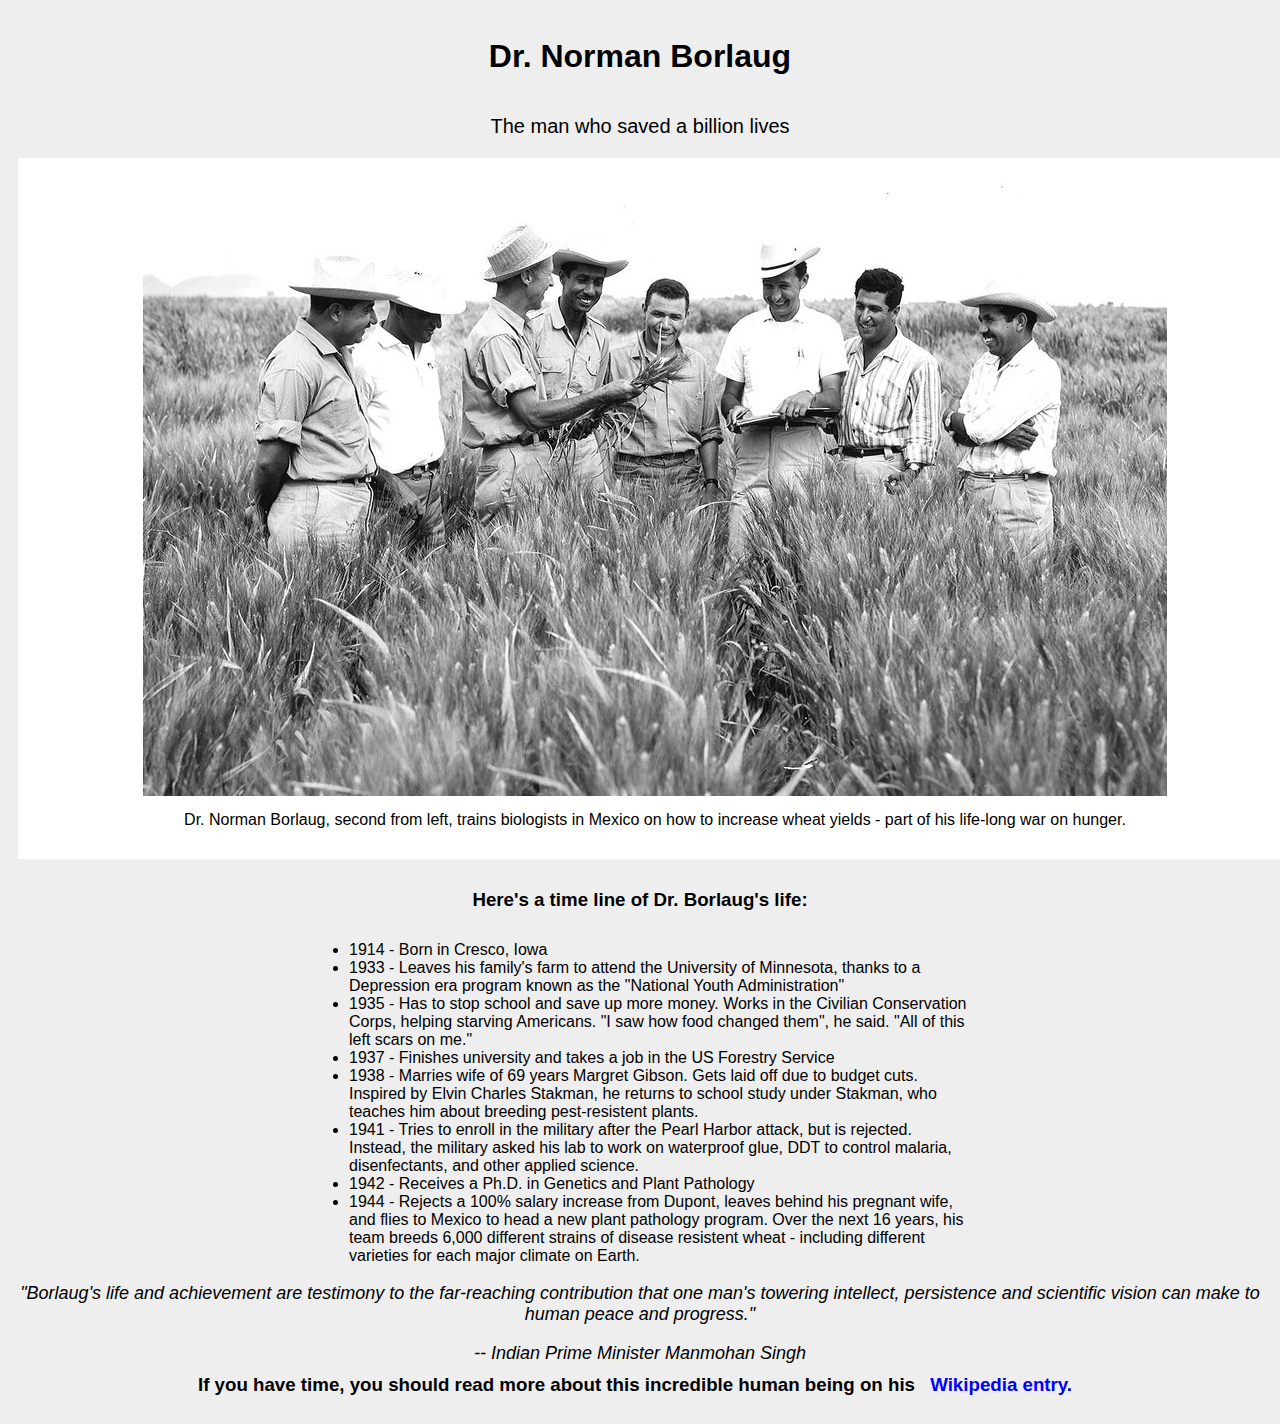
<file: tribute/index.html>
<html>
    <head>
        <link rel="stylesheet" href="tribute.css">
    </head>
    <body>
        <div class="main">
            <div class="title">
              Dr. Norman Borlaug 
            </div>
            <div style=" font-size: 20px;padding:20px;"> The man who saved a billion lives</div>
            <div id="img-div">
                   
                <div id="image">
                   <img src="tribute.jpg">
                </div>
                <div id="img-caption">
                    Dr. Norman Borlaug, second from left, trains biologists in Mexico on how to increase wheat yields - part of his life-long war on hunger.
                </div>
            </div>
            <div id="tribute-info"  >
                   <h3 class="header">Here's a time line of Dr. Borlaug's life:</h3> 
                    <ul>
                        <li>1914 - Born in Cresco, Iowa</li>
                        <li>1933 - Leaves his family's farm to attend the University of Minnesota, thanks to a Depression era program known as the "National Youth Administration"</li>
                        <li>1935 - Has to stop school and save up more money. Works in the Civilian Conservation Corps, helping starving Americans. "I saw how food changed them", he said. "All of this left scars on me."</li>
                        <li>1937 - Finishes university and takes a job in the US Forestry Service</li>
                        <li>1938 - Marries wife of 69 years Margret Gibson. Gets laid off due to budget cuts. Inspired by Elvin Charles Stakman, he returns to school study under Stakman, who teaches him about breeding pest-resistent plants.
                            </li>
                        <li>1941 - Tries to enroll in the military after the Pearl Harbor attack, but is rejected. Instead, the military asked his lab to work on waterproof glue, DDT to control malaria, disenfectants, and other applied science.</li>
                        <li>1942 - Receives a Ph.D. in Genetics and Plant Pathology</li>
                        <li>1944 - Rejects a 100% salary increase from Dupont, leaves behind his pregnant wife, and flies to Mexico to head a new plant pathology program. Over the next 16 years, his team breeds 6,000 different strains of disease resistent wheat - including different varieties for each major climate on Earth.</li>
                    </ul>
            </div>
            <p style="font-size:18px;"><i>
                    "Borlaug's life and achievement are testimony to the far-reaching contribution that one man's towering intellect, persistence and scientific vision can make to human peace and progress."

            </i>
                </p>
                 
          <div style="font-size:18px;">   <i>-- Indian Prime Minister Manmohan Singh</i></div>
          <h3 style="margin:10px;">
            If you have time, you should read more about this incredible human being on his
            <a target="_blank"  id="tribute-link" style="margin:10px;color: blue"> Wikipedia entry.</a>
          </h3>
        </div>

    </body>
</html>
</file>
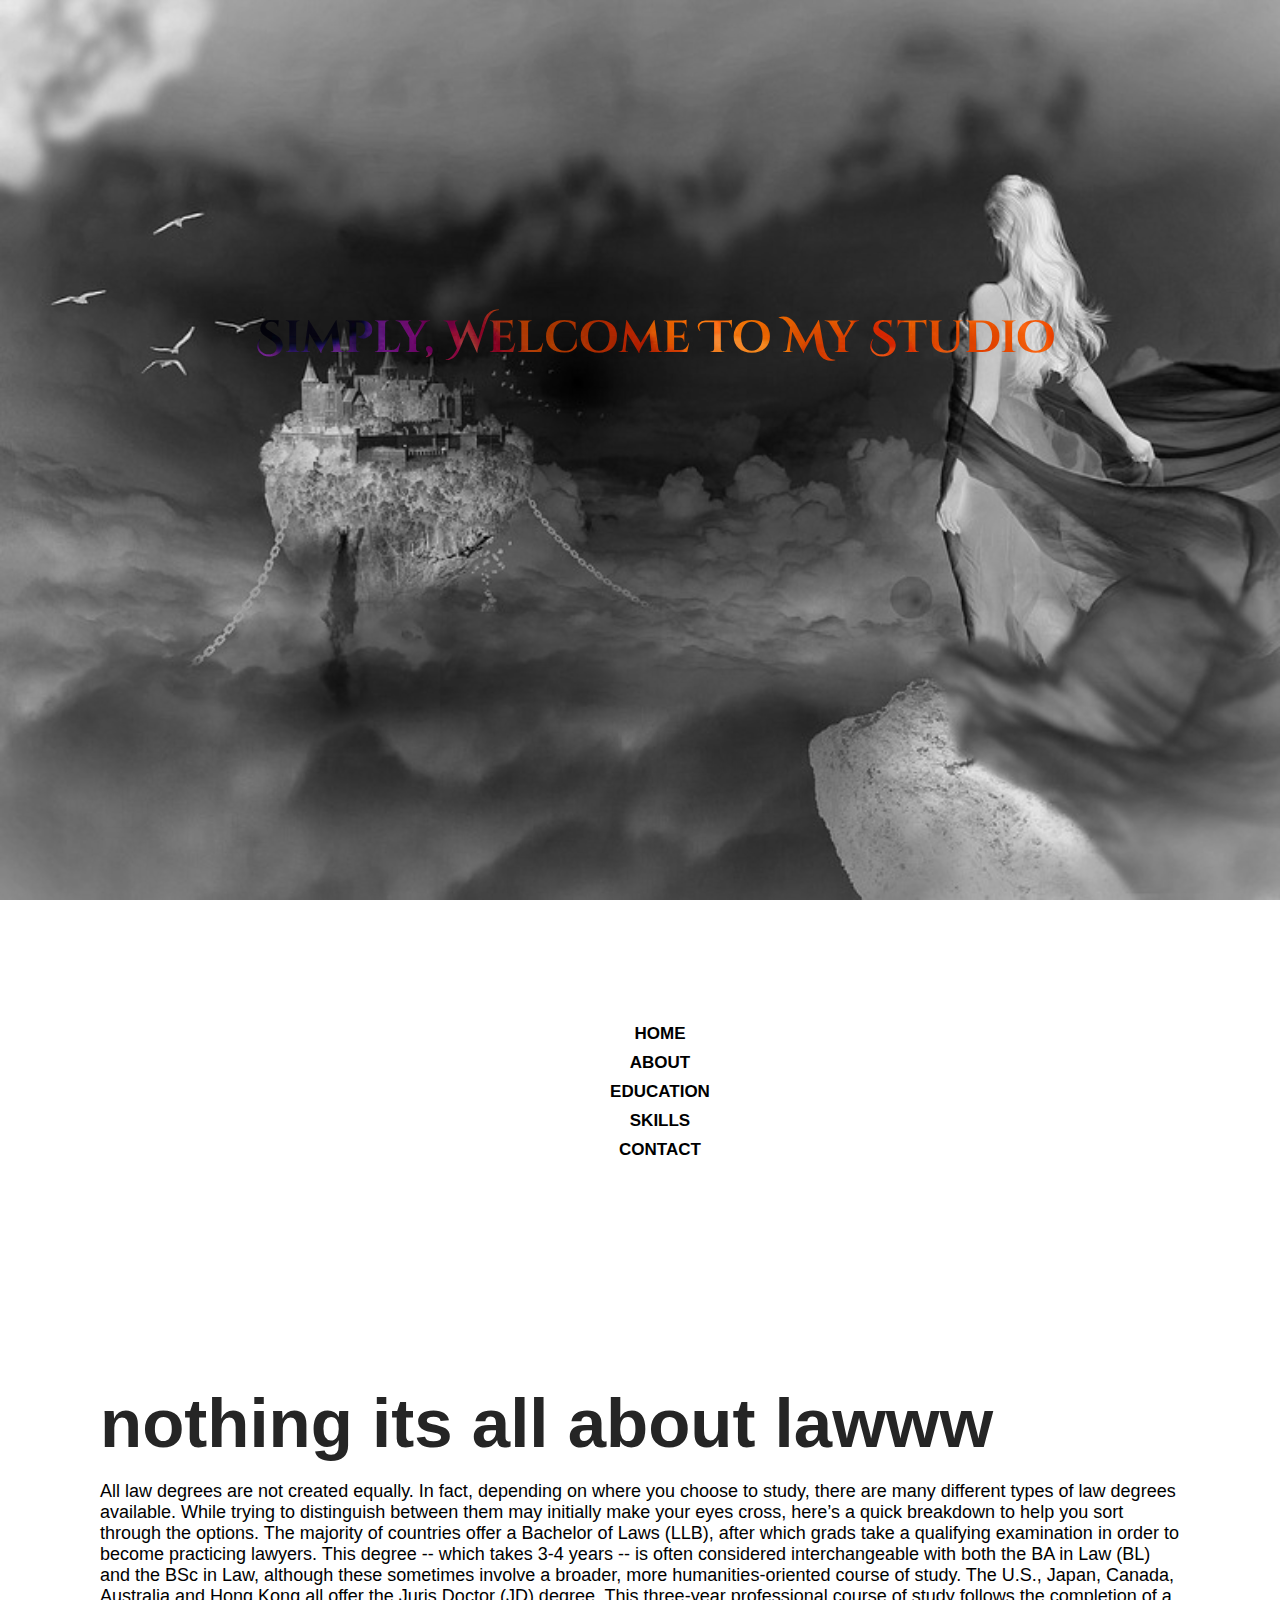
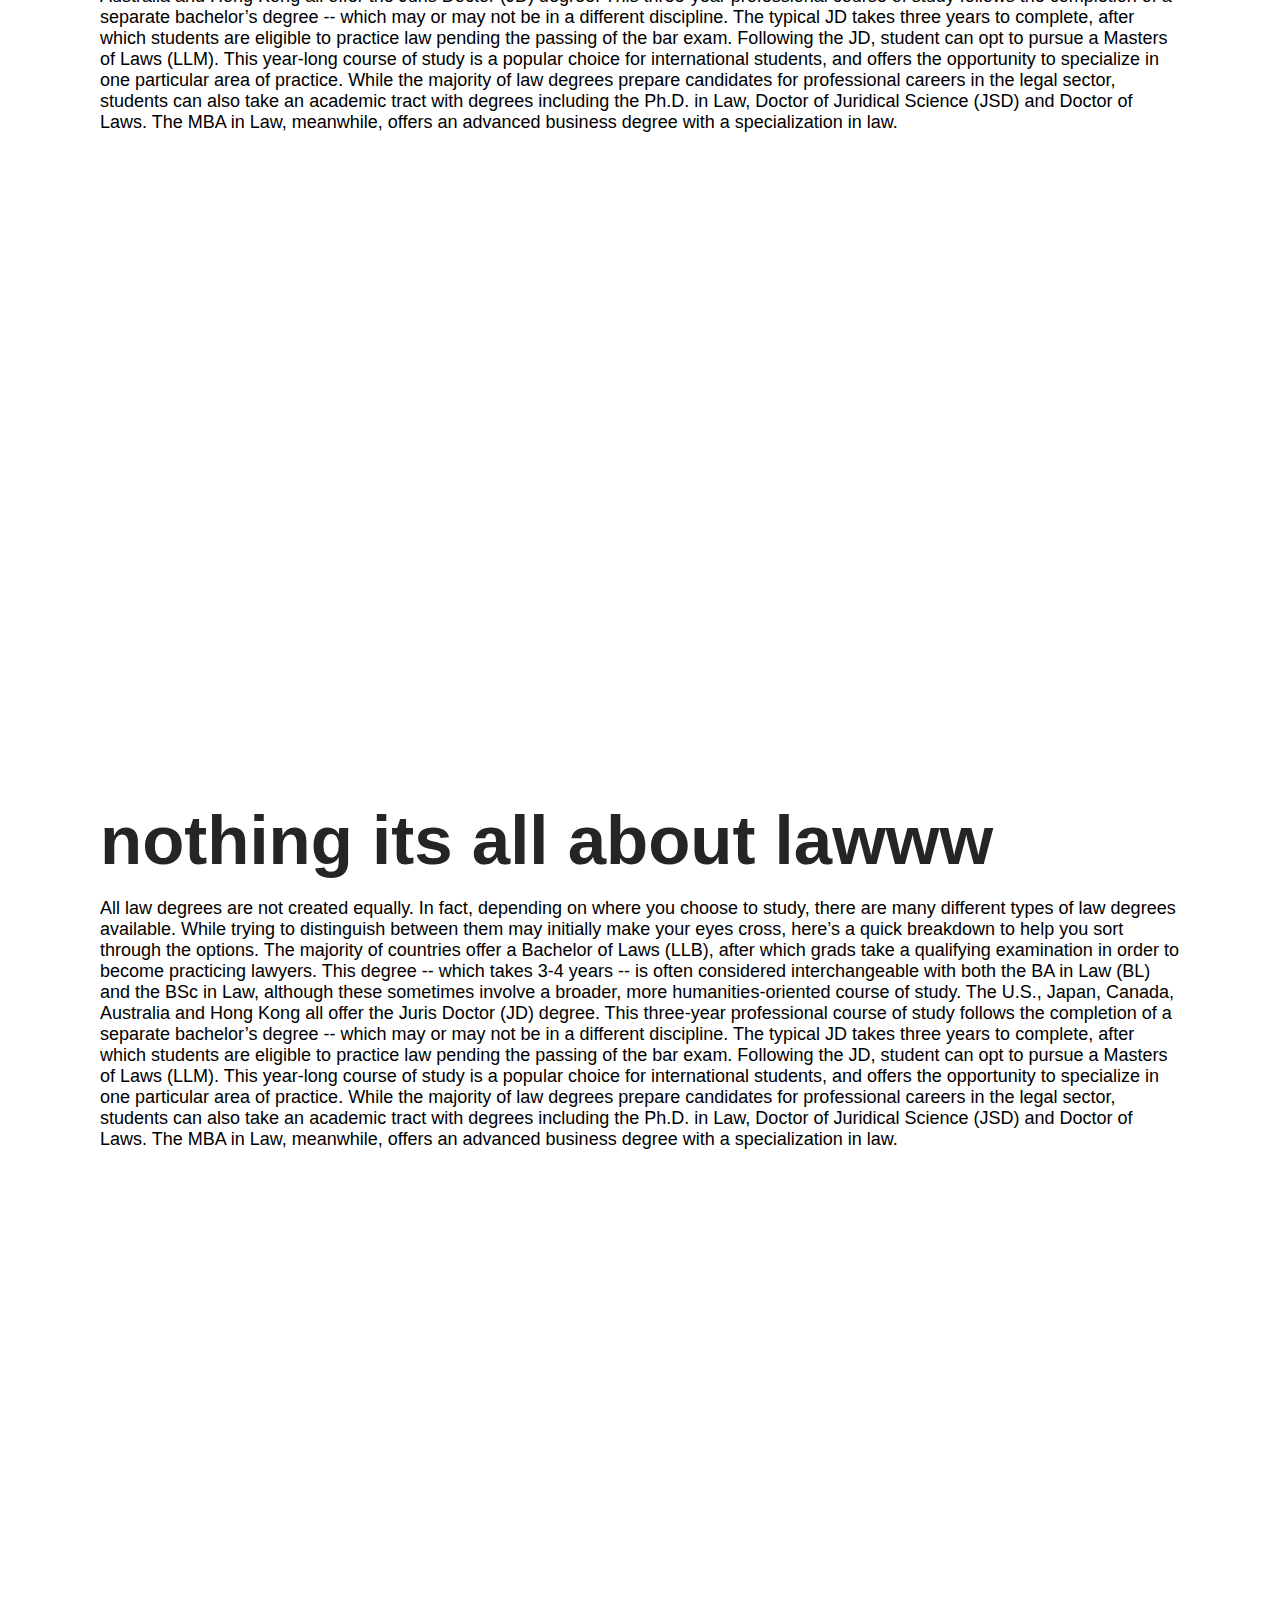
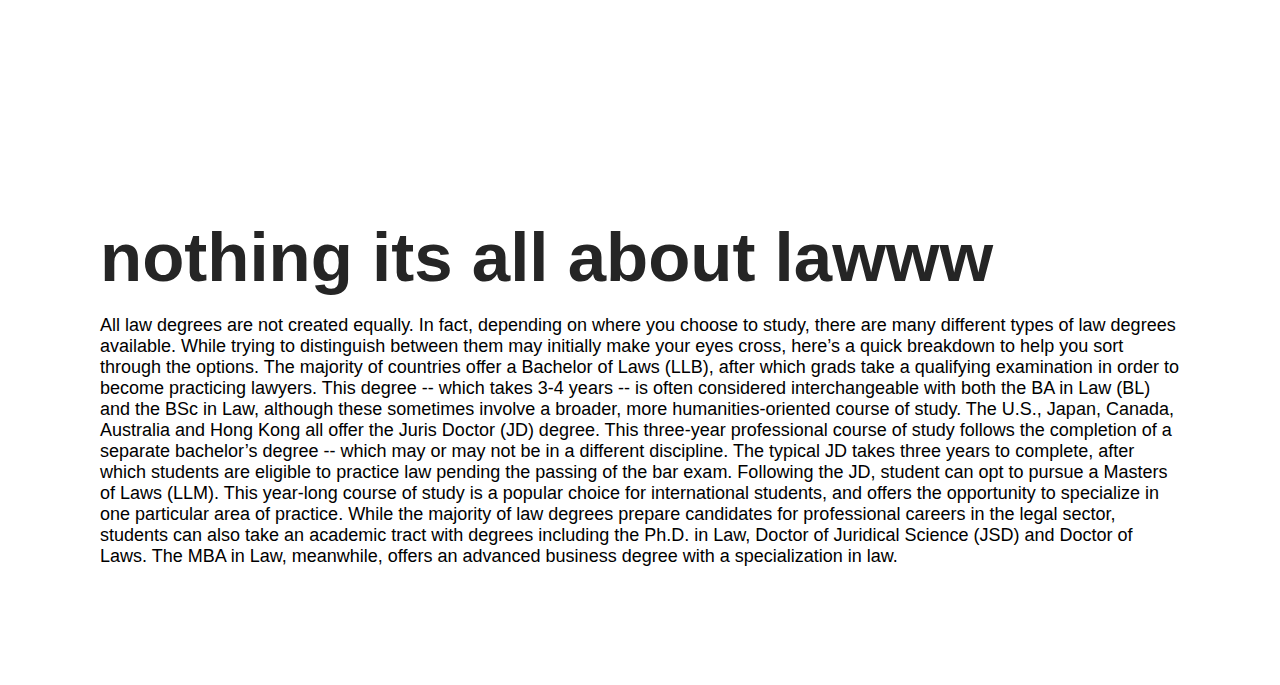
<file: css/protifolio/index.html>
<html>
    <head>
            <meta name="viewport" content="width=device-width" />

        <link rel="stylesheet" href="https://use.fontawesome.com/releases/v5.5.0/css/all.css" >
        <link href="https://fonts.googleapis.com/css?family=Cinzel+Decorative|Berkshire+Swash|Great+Vibes" rel="stylesheet"> 
                   <link rel="stylesheet" href="cloud.css">
                   <link rel="stylesheet" href="style.css">

        <script src="https://code.jquery.com/jquery-3.3.1.js"></script>
        <script type="text/javascript">
        var zero=0;
           
            $(window).scroll(function(){
                var scrol = $(window).scrollTop();
                if(scrol>0)
                {
                     $("header").addClass('scrolled');
                }
                else
                {
                    $("header").removeClass('scrolled');
                }
            })

        $(window).scroll(function(){
         if ($(this).scrollTop() > 100 && $(this).scrollTop() <600) {
           $('#id1').removeClass('newClass');

            } else {
               $('#id1').addClass('newClass');
         }
            });
        </script>
        <script type="text/javascript">
            $(document).ready(function(){
                $('.menu').click(function(){
                    $('ul').toggleClass('active')
                   
                })
            })
            $(document).ready(function(){
                $('a').click(function(){
                    $('ul').toggleClass('active')
                   
                })
            })
           
       
        </script>
    </head>
    <body>
         <header>
             <div class="container">
                  <div>
                    <img src="cloud.jpg" class="banner">
                  </div>
                    <div class="info">
                        <div class="col left">
                                <h1 class="happ">
                                    
                                </h1>
                        </div>
                        <div class="col right">
                               <!-- <h1 class="just"></h1> -->
                              
                         </div>
                        <br> 
                    </div>
                  
             </div>
             <div class="container1">
                    
                    <div class="togg">
                            <div class = "heart"></div>
                         <h1 class="name">Hello.... I'm dharani</h1>
                     
                     </div>
                   
                    
             </div>
             <!-- <a href="#" class="logo"><img class="limg" src="ok.jpeg"></a> -->
             
             <div class="navbar">
                    <div class="toggle">
                            <i class="fas fa-bars menu"></i>
                     </div>
           
                <a href="#" class="channel"></a>
                <ul class="ul">
                        <li ><a href="#home">Home</a></li>
                        <li ><a href="#about">About</a></li>
                        <li><a href="#education">Education</a></li>
                        <li><a href="#skill">skills</a></li>
                        <li><a href="#contact">contact</a></li>
                 </ul>
            </div>

         </header> 
        
        <section id="home" class="sec1">
            <br>
            <br>
            <br>
            <br>
            <br>
            <br>
            <br>
            <br>
            <center >
                    <div id="id1" class="wel">
                            <h1 class="Welcome">
                                   Simply, Welcome to my studio
                                </h1>
                               
                        </div>
            </center>
          
           
        </section>
        <section id="about" class="sec2">
                <ol>
                        <li ><a href="#">Home</a></li>
                        <li ><a href="#">About</a></li>
                        <li><a href="#">Education</a></li>
                        <li><a href="#">skills</a></li>
                        <li><a href="#">contact</a></li>
                </ol>
        </section>
      
        <section id="education" class="sec4">
                <h1>nothing its all about lawww</h1>
                <p>
                        All law degrees are not created equally. In fact, depending on where you choose to study, there are many different types of law degrees available. While trying to distinguish between them may initially make your eyes cross, here’s a quick breakdown to help you sort through the options.
    
                        The majority of countries offer a Bachelor of Laws (LLB), after which grads take a qualifying examination in order to become practicing lawyers. This degree -- which takes 3-4 years -- is often considered interchangeable with both the BA in Law (BL) and the BSc in Law, although these sometimes involve a broader, more humanities-oriented course of study.
                        
                        The U.S., Japan, Canada, Australia and Hong Kong all offer the Juris Doctor (JD) degree. This three-year professional course of study follows the completion of a separate bachelor’s degree -- which may or may not be in a different discipline. The typical JD takes three years to complete, after which students are eligible to practice law pending the passing of the bar exam.
                        
                        Following the JD, student can opt to pursue a Masters of Laws (LLM). This year-long course of study is a popular choice for international students, and offers the opportunity to specialize in one particular area of practice.
                        
                        While the majority of law degrees prepare candidates for professional careers in the legal sector, students can also take an academic tract with degrees including the Ph.D. in Law, Doctor of Juridical Science (JSD) and Doctor of Laws. The MBA in Law, meanwhile, offers an advanced business degree with a specialization in law.
                </p>
            </section>
            <section  class="sec3"></section>
            <section id="skill" class="sec6">
                <h1>nothing its all about lawww</h1>
                <p>
                        All law degrees are not created equally. In fact, depending on where you choose to study, there are many different types of law degrees available. While trying to distinguish between them may initially make your eyes cross, here’s a quick breakdown to help you sort through the options.
    
                        The majority of countries offer a Bachelor of Laws (LLB), after which grads take a qualifying examination in order to become practicing lawyers. This degree -- which takes 3-4 years -- is often considered interchangeable with both the BA in Law (BL) and the BSc in Law, although these sometimes involve a broader, more humanities-oriented course of study.
                        
                        The U.S., Japan, Canada, Australia and Hong Kong all offer the Juris Doctor (JD) degree. This three-year professional course of study follows the completion of a separate bachelor’s degree -- which may or may not be in a different discipline. The typical JD takes three years to complete, after which students are eligible to practice law pending the passing of the bar exam.
                        
                        Following the JD, student can opt to pursue a Masters of Laws (LLM). This year-long course of study is a popular choice for international students, and offers the opportunity to specialize in one particular area of practice.
                        
                        While the majority of law degrees prepare candidates for professional careers in the legal sector, students can also take an academic tract with degrees including the Ph.D. in Law, Doctor of Juridical Science (JSD) and Doctor of Laws. The MBA in Law, meanwhile, offers an advanced business degree with a specialization in law.
                </p>
            </section>
            <section class="sec7"></section>

            <section id="contact" class="sec8">
                <h1>nothing its all about lawww</h1>
                <p>
                        All law degrees are not created equally. In fact, depending on where you choose to study, there are many different types of law degrees available. While trying to distinguish between them may initially make your eyes cross, here’s a quick breakdown to help you sort through the options.
    
                        The majority of countries offer a Bachelor of Laws (LLB), after which grads take a qualifying examination in order to become practicing lawyers. This degree -- which takes 3-4 years -- is often considered interchangeable with both the BA in Law (BL) and the BSc in Law, although these sometimes involve a broader, more humanities-oriented course of study.
                        
                        The U.S., Japan, Canada, Australia and Hong Kong all offer the Juris Doctor (JD) degree. This three-year professional course of study follows the completion of a separate bachelor’s degree -- which may or may not be in a different discipline. The typical JD takes three years to complete, after which students are eligible to practice law pending the passing of the bar exam.
                        
                        Following the JD, student can opt to pursue a Masters of Laws (LLM). This year-long course of study is a popular choice for international students, and offers the opportunity to specialize in one particular area of practice.
                        
                        While the majority of law degrees prepare candidates for professional careers in the legal sector, students can also take an academic tract with degrees including the Ph.D. in Law, Doctor of Juridical Science (JSD) and Doctor of Laws. The MBA in Law, meanwhile, offers an advanced business degree with a specialization in law.
                </p>
            </section>
    </body> 
</html>
</file>
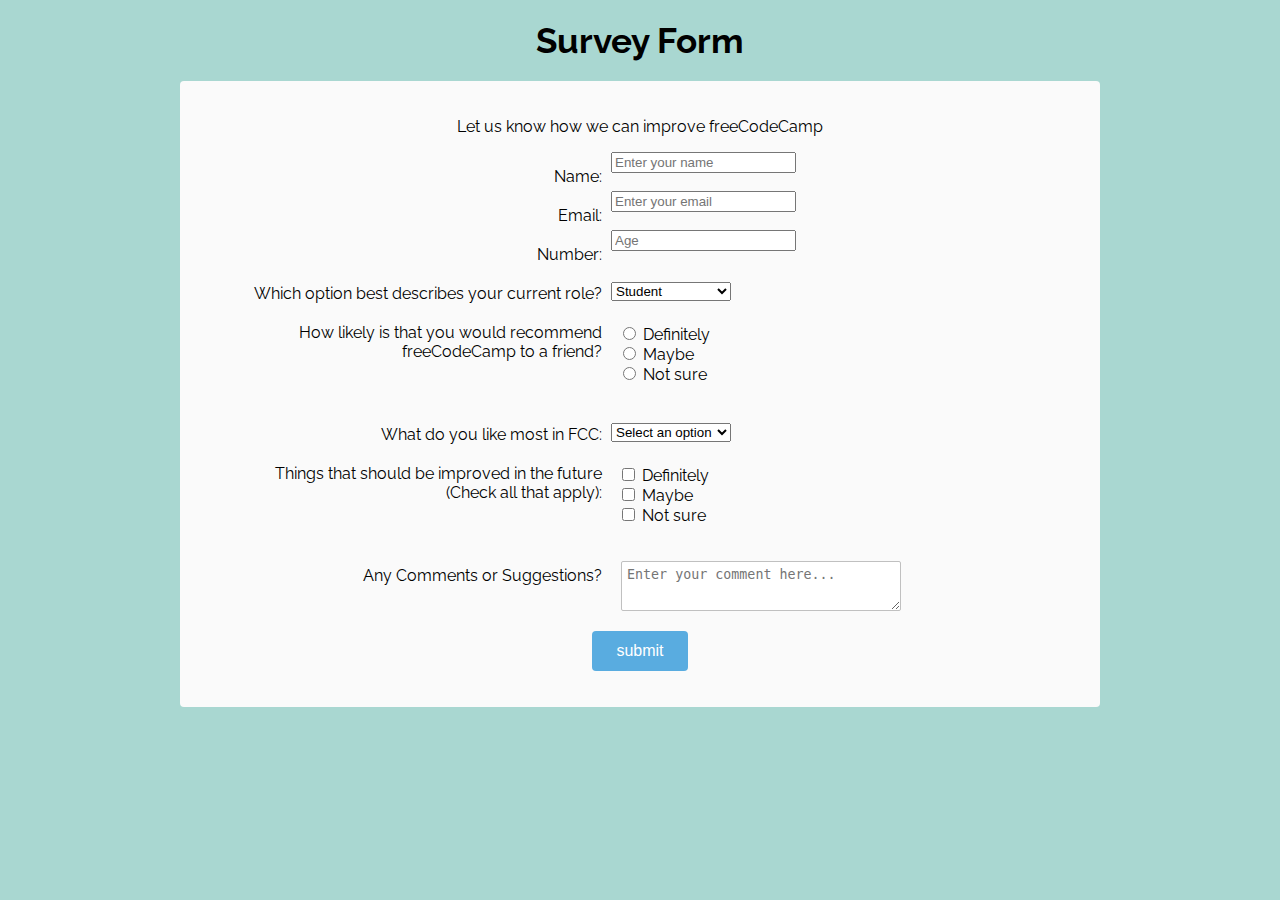
<file: form/form.html>
<html>
    <head>
        <link rel="stylesheet" href="form.css">
    </head>
    <body>
        <div  id="title">
                Survey Form
        </div>
        <div id="description">
               <p>Let us know how we can improve freeCodeCamp</p> 
                <form id="survey-form">
                    <div class="rowTab"> 
                    <label>Name:</label>
                    <div class="rightTab">
                            <input id="input-field" type="text" required placeholder="Enter your name" >
                    </div>
                   
                    </div>
                    <div class="rowTab"> 
                    <label>Email:</label>
                    <div class="rightTab">
                    <input id="input-field" type="email" required placeholder="Enter your email" >
                    </div>
                    </div>
                    <div class="rowTab"> 
                    <label>Number:</label>
                    <div class="rightTab">
                    <input id="input-field" type="number"  required placeholder="Age" ></div>
                    </div>
                     <div>
                    <label>Which option best describes your current role?</label>
                    <div class="rightTab">
                    <select>
                         <option disabled value>Select an option</option>
                        <option>Student</option>
                        <option>Full time job</option>
                        <option>Full time leaner</option>
                        <option>Prefer not to say</option>
                        <option>Other</option>
                    </select>
                    </div>
                    </div>
                    <div>
                            <label>How likely is that you would recommend freeCodeCamp to a friend?</label>
                            <div class="rightTab">
                            <ul class="radio1" style="list-style: none;" >
                                <li><input id="radio" type="radio"  required> Definitely</li>
                                <li><input id="radio" type="radio"  required> Maybe</li>
                                <li><input id="radio" type="radio"  required> Not sure</li>
                            </ul>
                            </div>
                    </div>
                    <div>
                            <label>What do you like most in FCC:</label>
                            <div class="rightTab">
                            <select> 
                                 <option disabled selected value>Select an option</option>
                                <option>Student</option>
                                <option>Full time job</option>
                                <option>Full time leaner</option>
                                <option>Prefer not to say</option>
                                <option>Other</option>
                            </select>
                            </div>
                     </div>
                     <div >
                            <label>Things that should be improved in the future
                                <br>     (Check all that apply):
                            </label>
                              
                                   <div class="rightTab">
                            <ul class="check1" style="list-style: none;">
                                <li><input id="radio" type="checkbox"  required> Definitely</li>
                                <li><input id="radio" type="checkbox"  required> Maybe</li>
                                <li><input id="radio" type="checkbox"  required> Not sure</li>
                            </ul>
                            </div>
                    </div>
                    <div>
                        <label>Any Comments or Suggestions?</label>
                        <div class="rightTab">
                                <textarea id="comments" class="input-field" style="height:50px;resize:vertical;" name="comment" placeholder="Enter your comment here..."></textarea>
                        </div>
                       
                    </div>
                  
                        <input type="submit" value="submit">
                    
                </form>
        </div>
    </body>
</html>
</file>
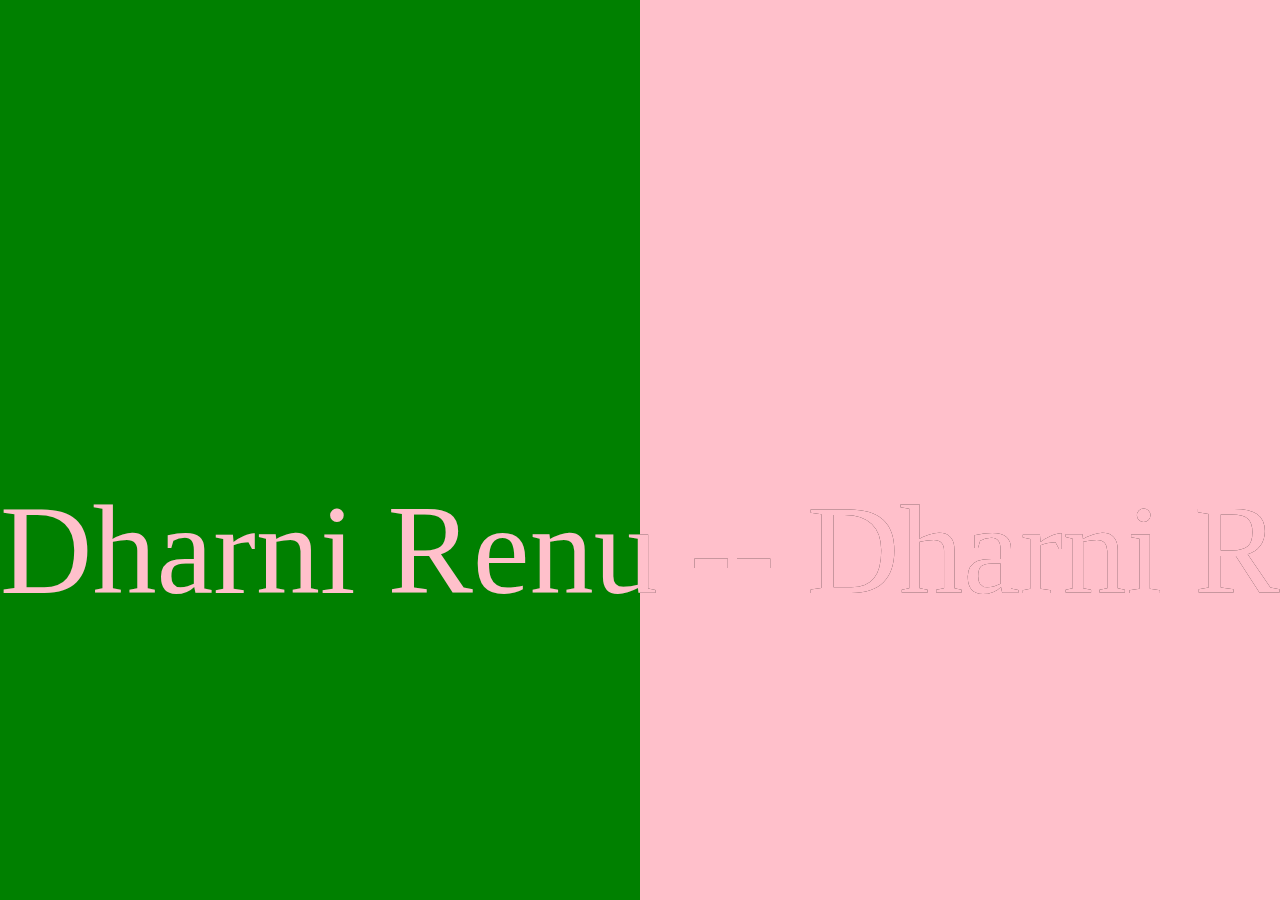
<file: css/animated/animate.html>
<html>
    <head>
        <link rel="stylesheet" href="animate.css">
    </head>
    <body>
        <section>
            <span class="slidding">
                <span>Dharni</span>
                <span>Renu</span>
                <span>--</span>
                <span>Dharni</span>
                <span>Renu</span>
            </span>
        </section>
        <div class="wrapper">
                <span class="slidding">
                        <span>Dharni</span>
                        <span>Renu</span>
                        <span>--</span>
                        <span>Dharni</span>
                        <span>Renu</span>
                    </span>
        </div>
    </body>
</html>
</file>
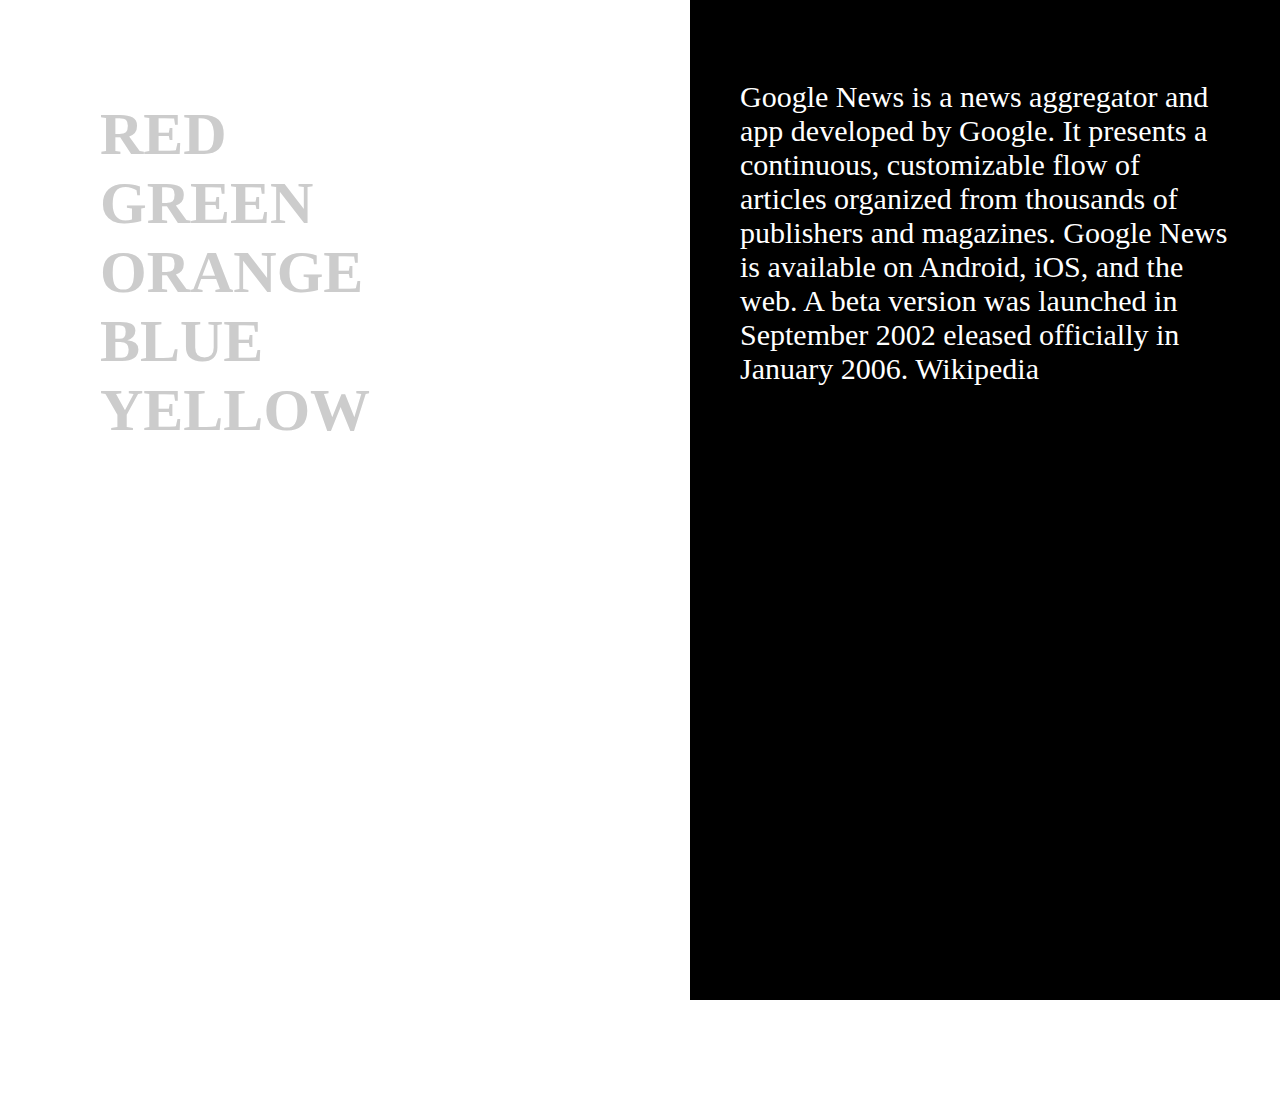
<file: css/change/change.html>
<html>
    <head>
        <link rel="stylesheet" href="chainge.css">
    </head>
    <body>
        <div class="row">  
            <div class="col-2 left" >
                <li><a href="#">Red</a></li>
                <li><a href="#">green</a></li>
                <li><a href="#">orange</a></li>
                <li><a href="#">blue</a></li>
                <li><a href="#">yellow</a></li>
            </div>
            <div class="col-2 right">
                <p>
                    Google News is a news aggregator and app developed by Google. It presents a continuous, customizable flow of articles organized from thousands
                     of publishers and magazines. Google News is
                      available on Android, iOS, and the web. 
                      A beta version was launched in September 2002
                      eleased officially in January 2006. Wikipedia

                </p>
            </div>
        </div>
    </body>
</html>
</file>
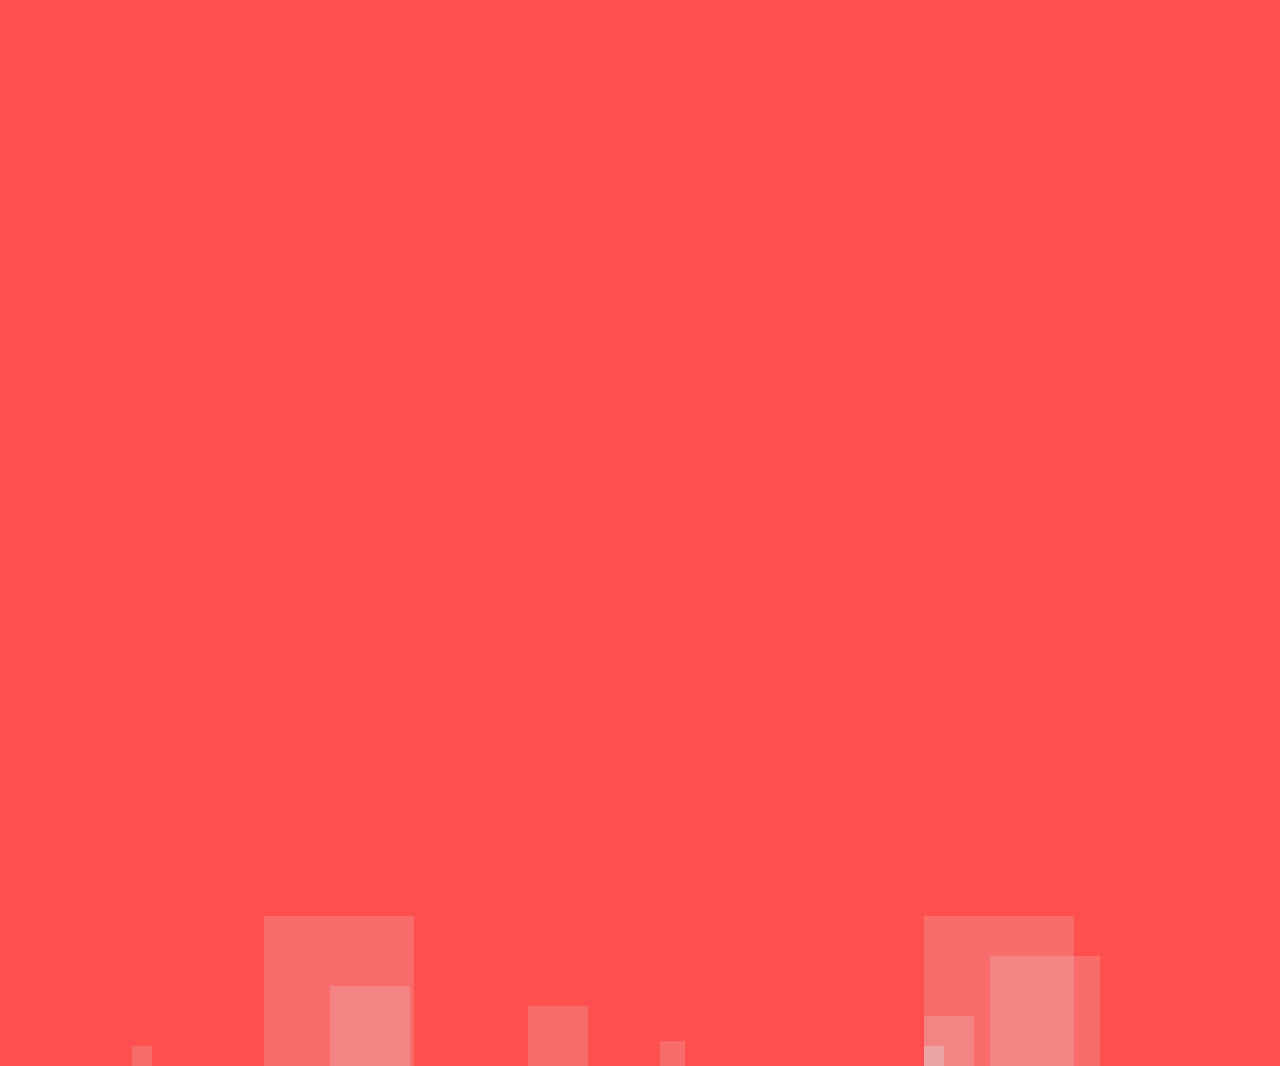
<file: css/pulse/pulse.html>
<html>
    <head>
        <link rel="stylesheet" href="pulse.css">
    </head>
    <body>
        <ul class="bubbles">
            <li></li>
            <li></li>
            <li></li>
            <li></li>
            <li></li>
            <li></li>
            <li></li>
            <li></li>
            <li></li>
            <li></li>

        </ul>
    </body>
</html>
</file>
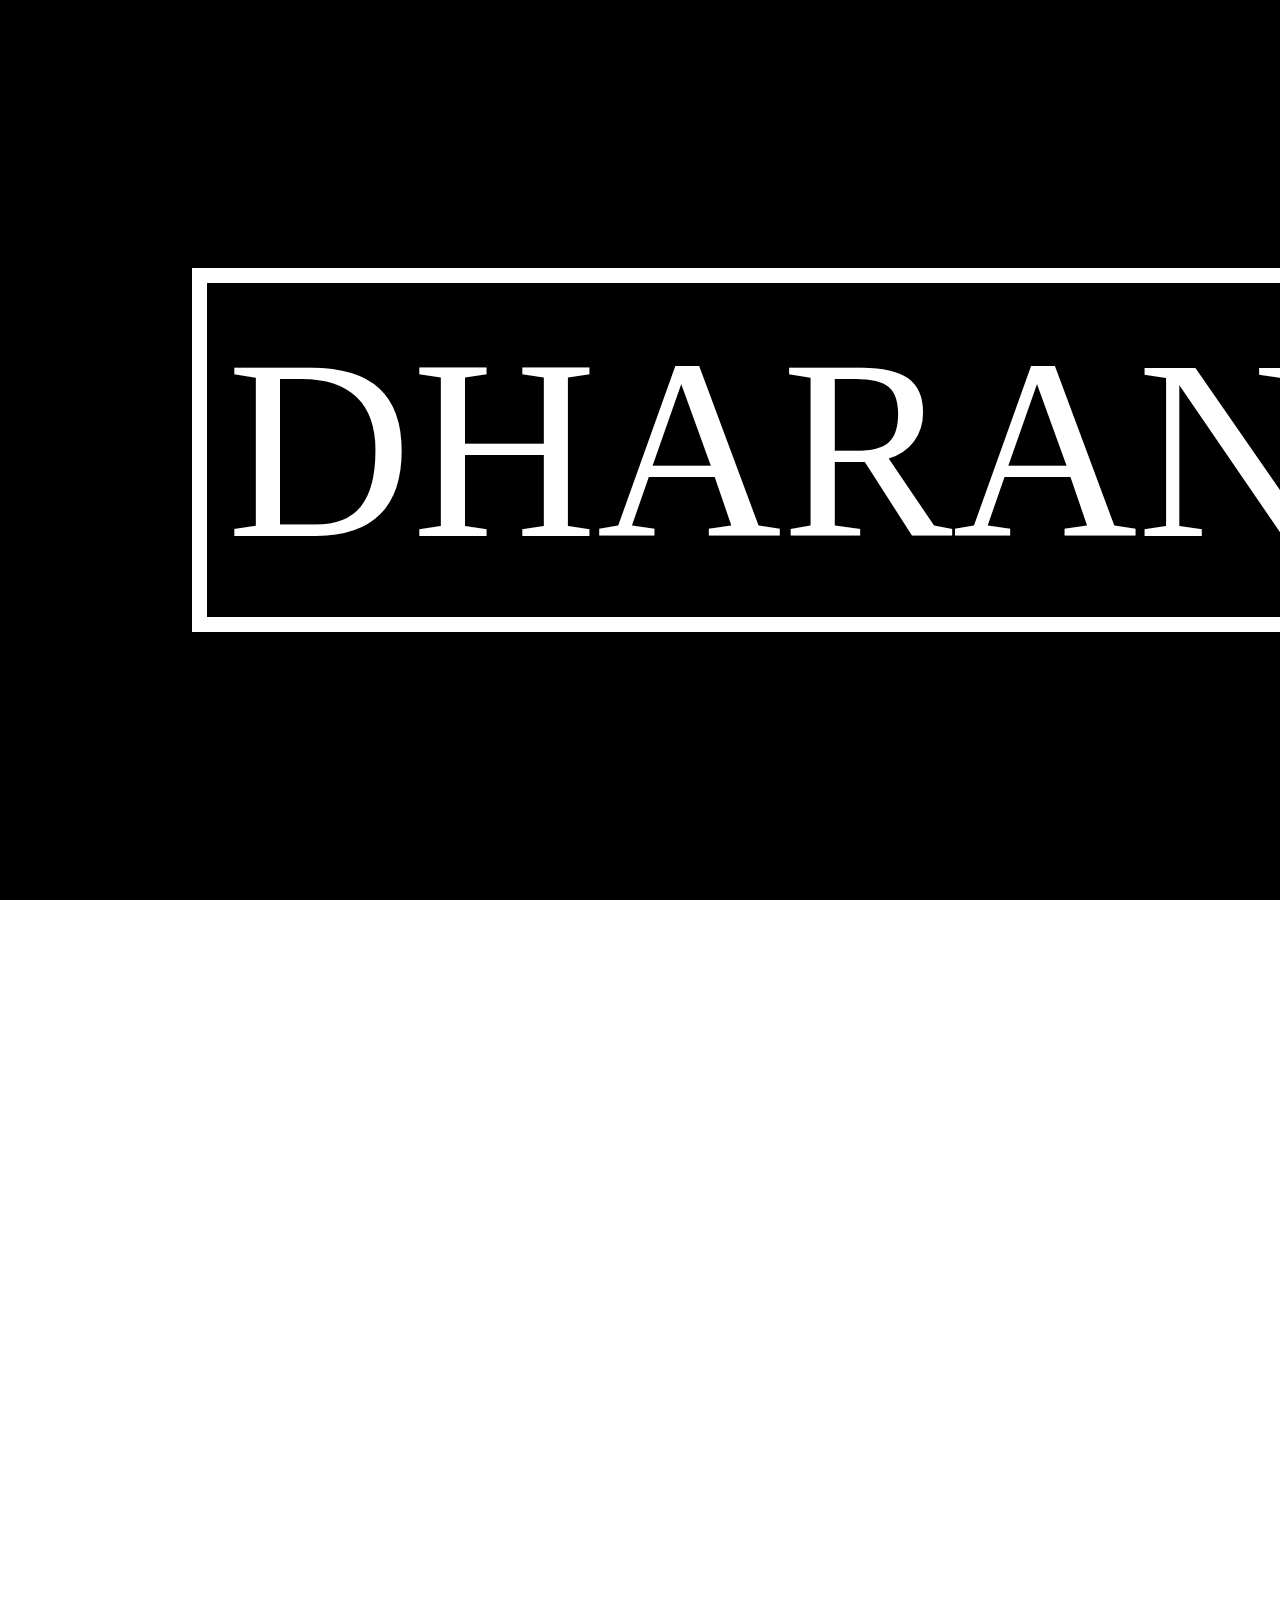
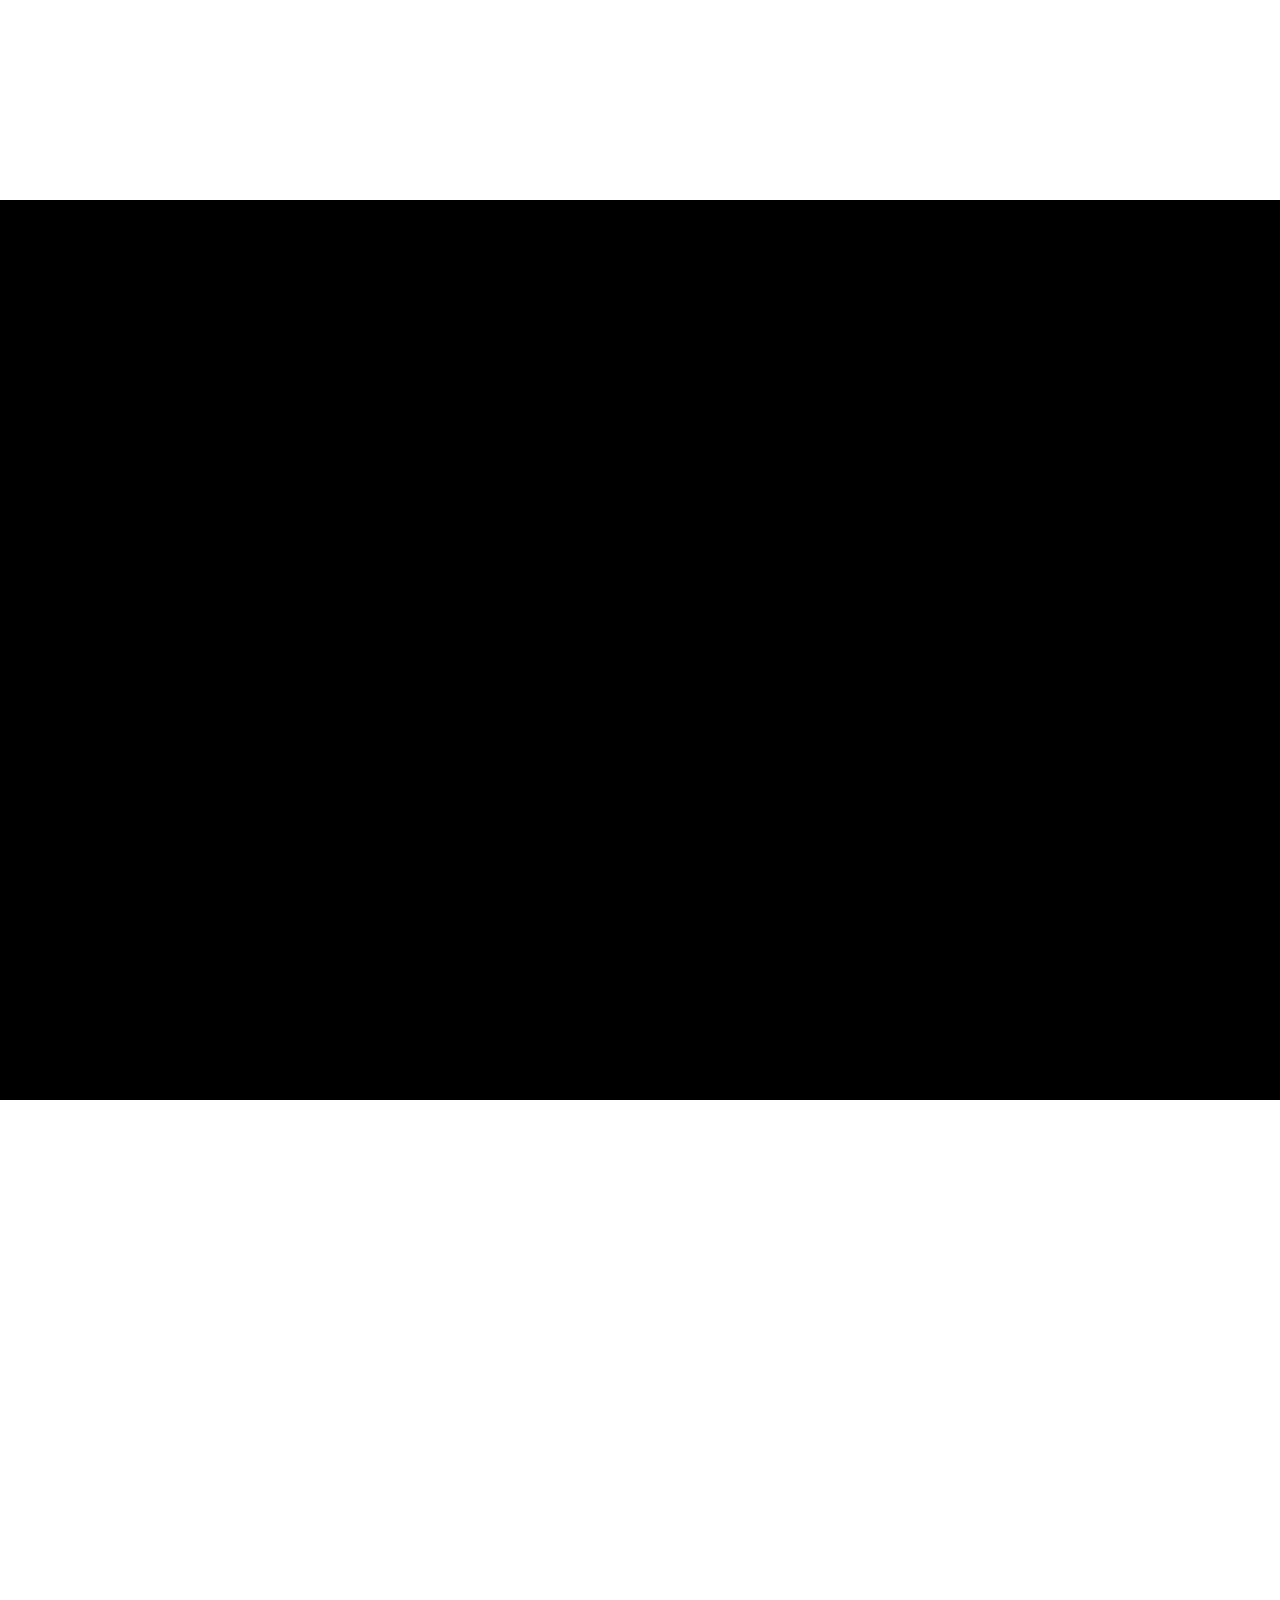
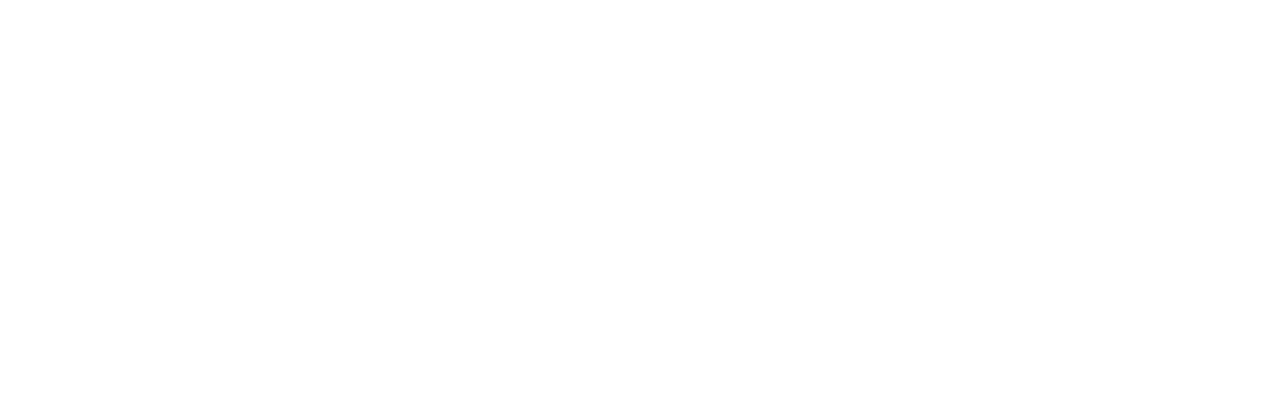
<file: css/text/text.html>
<html>
    <head>
        <link rel="stylesheet" href="text.css">
    </head>
    <body>
      <section></section>
      <section></section>
      <section></section>
      <section></section>
      <div class="text">dharani</div>
     </body>
</html>
</file>
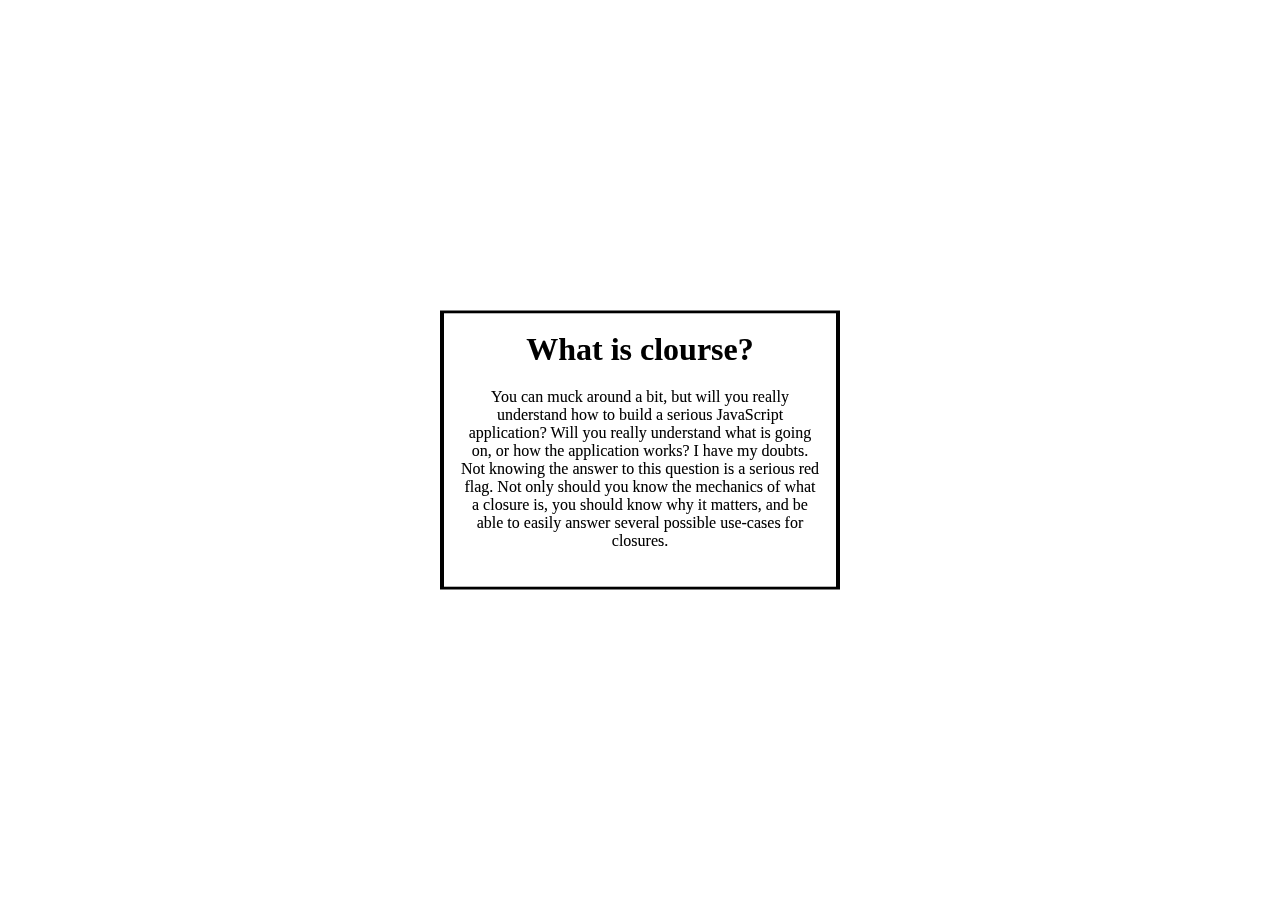
<file: css/transition/transition.html>
<html>
    <head>
        <link rel="stylesheet" href="transition.css">
    </head>
    <body>
        <div>
                <h1>What is clourse?</h1>
                <p>You can muck around a bit, but will you really understand how to build a serious JavaScript application? Will you really understand what is going on, or how the application works? I have my doubts. Not knowing the answer to this question is a serious red flag.
        
                    Not only should you know the mechanics of what a closure is, you should know why it matters, and be able to easily answer several possible use-cases for closures.</p>
          
        </div>
         </body>
</html>
</file>
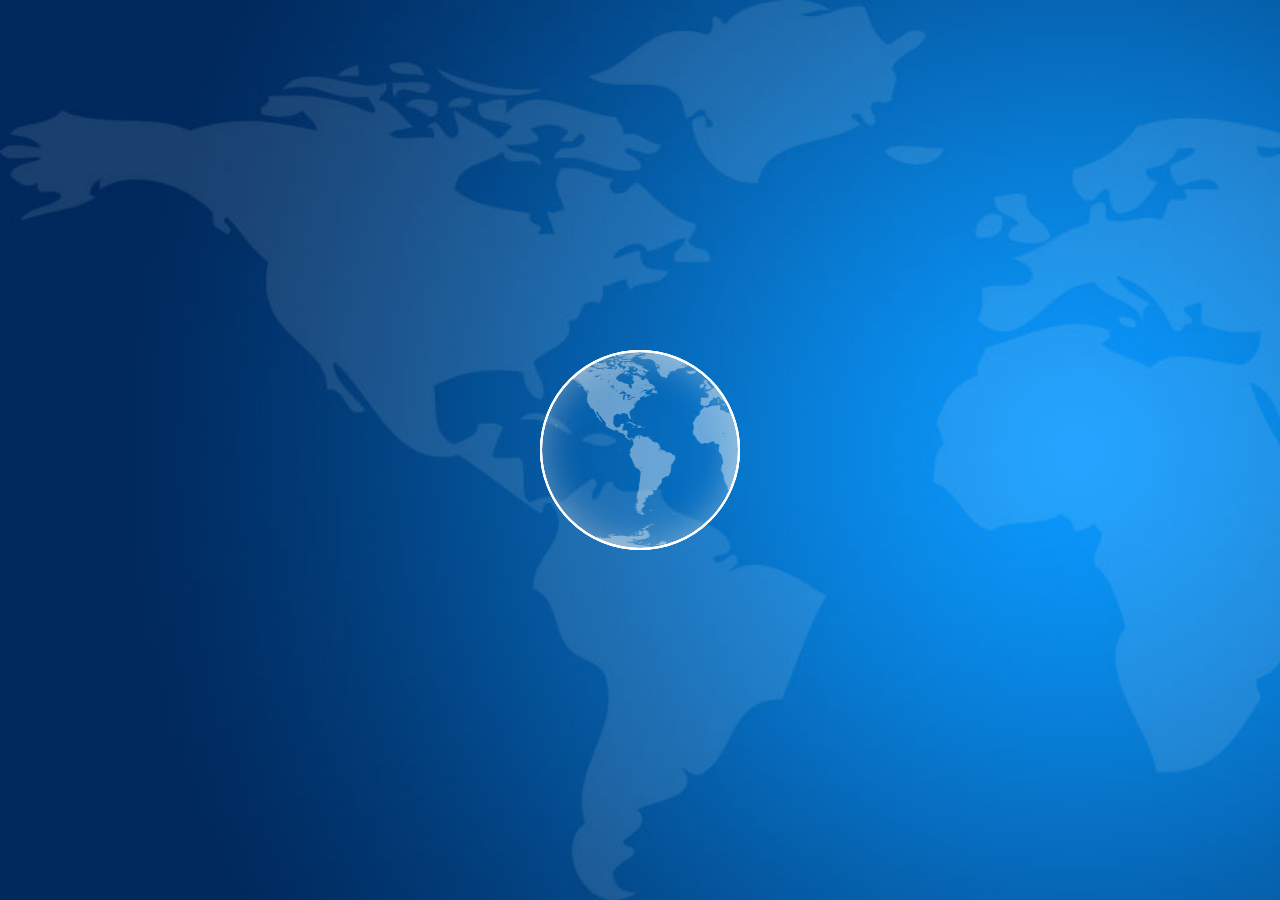
<file: css/world/world.html>
<html>
    <head>
        <link rel="stylesheet" href="world.css">
    </head>
    <body>
        <div class=pulse>
            <span></span>
            <span></span>
            <span></span>
        </div>
    </body>
</html>
</file>
<file: tribute/tribute.css>
html,body{
    text-align: center;
    background:#eee;

    font-family:"Trebuchet MS", Helvetica, sans-serif;
}
.main{
    vertical-align: baseline;
    padding:10px;
  
}
.title
{
    font-size:2.0em;
    align-self: center;
    margin:20px ;
    font-weight: bold;
}
#img-div{
    padding: 10px;
    background:white;
    width: 100%;
    border:5px solid white;

}
img{
    max-width: 100%;
  
  
}

#img-caption{
    margin:15px;
}
.header{
    margin-left: -50px;
    margin:30px;
   color: black;

}
ul {
max-width: 50%;
margin: 0 auto;
text-align: left;
}
</file>
<file: css/protifolio/cloud.css>
body {font-size:100%;
margin:0;
padding: 0;
min-height: 1000px;
}
header{
    position: fixed;
    top:0%;
    left:0%;
    height: 100vh;
    max-width: 100%;
    transition: 1s;
    box-sizing: border-box;
}
.banner 
{
    object-fit: cover;
    position: absolute;
    width:100%;
    height:100%;
    top:0;
    left:0px;
    min-width: 100%;
}

.container{

    position: absolute;
    width:100%;
    height:100%;
    top:0;
    left:0px;
    box-sizing: border-box;
    text-align: center;
    filter:grayscale(100%);
    transition: 0.5s ease-in-out;
}

.container::before{
    content: "";
    position: absolute;
    top:0;
    left:0;
    width:100%;
    height: 100%;
    background: #000;
    mix-blend-mode: difference;
}
.container:hover::after {
    left:-50%;
  
}

.container:hover{
    filter:grayscale(0%)

}
.container::after{
    content: "";
    position: absolute;
    top:0;
    left:0%;
    width:100%;
    height: 100%;
    background: #fff;
    mix-blend-mode: difference;
    transition: 2s;
    filter:grayscale(0);


}
.scrolled
{
    height:100px;
}
.happ{
    font-size: 3.5vw;
    position: relative;
    top:calc(40%-0px);
    text-transform: capitalize;
    color: black;
    padding: 50px;
    margin:50px;
    left: 50px;
    background: url(oh.jpeg);
    background-attachment: fixed;
    background-size:100;
    -webkit-background-clip: text;
    -webkit-text-fill-color: transparent;
    animation: animateh 3s linear ;
    font-family: 'Cinzel Decorative', cursive;
  
}
.wel{
    grid-template-columns: repeat(auto-fill, minmax(500px, 1fr));
    display: grid;
    position: relative;
    top:calc(100%-0px);
    text-transform: capitalize;
    height: 100px;
    width: 100%;
    z-index:4;
    text-align: center;
}
.Welcome
{
    font-size: 3.5vw;
    position: fixed;
    left:20%;
    text-transform: capitalize;
    color: black;

 
    background: url(oh.jpeg);
    background-attachment: fixed;
    background-size:100;
    -webkit-background-clip: text;
    -webkit-text-fill-color: transparent;
    font-family: 'Cinzel Decorative', cursive;
}
@keyframes type {
    from { width: 0; }
}

@-webkit-keyframes type {
    from { width: 0; }
}
html {
    font-size: 16px;
  }
  @media screen and (min-width: 320px) {
    html {
      font-size: calc(16px + 6 * ((100vw - 320px) / 680));
    }
  }
  @media screen and (min-width: 1000px) {
    html {
      font-size: 22px;
    }
  }
  
  @media only screen and (max-width: 1500px) {
   .banner{
    object-fit: auto; 
   }
 }
  
.info{
 
        height:100vh;
        width: 100%;
        display: flex; 
}
.col
{
    width: 50%;
    position: absolute;
    height: 100%;
    padding: 70px; 
}
.scrolled center
{
    opacity: 0;
    visibility:hidden;
    transform: translateX(0);
}

.newClass {
    opacity: 0;
    visibility:hidden;
    transform: translateX(0);

  }
.scrolled .info{
    opacity: 0;
    visibility:hidden;
    transform: translateX(0);
}
.scrolled .left{
    opacity: 0;
    visibility:hidden;
    transform: translateX(0);
}
.scrolled .right{
    opacity: 0;
    visibility:hidden;
    transform: translateX(0);
}
.scrolled .happ{
   
    opacity: 0;
    visibility:hidden;
    transform: translateX(0);
}
.just{
    position: relative;
    top:calc(40%-0px);
    text-transform: uppercase;
    color: black;
    margin:50px;
    left: 80%;
    bottom:-680px;
    width:80%;
    background: #000;
    width:15px;
    height:15px;
    border:3px solid #e91e6e;
    border-width: 0 0 3px 3px;
    transform:rotate(-45deg) ;
    animation: animate 1s linear infinite;

}

@keyframes animate
{
    0%{
       
        bottom:-670px;
      
    }
    100%{
        bottom:-680px;
       
    }
}


.toggle{
position: absolute;
min-width: 100%;
padding: 10px 20px;
background: #000;
text-align: right;
box-sizing: border-box;
color: #fff;
font-size: 30px;
top:0;
right: 0;
display: none;
}

.name{
    color: #e91e6e;
    text-align: left;
    opacity: 0;
    font-family: 'Cinzel Decorative', cursive;
    margin:0px 40px;
    font-size: 40px;
    width:100%;
}
.scrolled .name{
    opacity: 1;
   
}
.heart {
    top:20px;
    position: absolute;
    margin: auto;
    background-color: #e91e6e;
    height: 25px;
    width: 25px;
    transform:rotate(-45deg);
    opacity: 0;
    display: block;
    animation: beat 2s linear infinite;

    }


    .heart::after {
    background-color: #e91e6e;
    content: "";
    border-radius: 50%;
    position: absolute;
    width: 25px;
    height: 25px;
    top: 0px;
    left: 10px;
    }
    .heart::before {
    content:"";
    background-color: #e91e6e;
    border-radius: 50%;
    position: absolute;
    width: 25px;
    height: 25px;
    top: -10px;
    left: 0px;
    }
.scrolled .heart{
    opacity: 1;
}


  @keyframes beat {
    0% {
      transform: scale(1) rotate(-45deg);
    }
    50% {
      transform: scale(0.6) rotate(-45deg);
    }
  }

.container1{
    position: absolute;
    width: 100%;
    left:20px;
    top:30px;
    height:100px;
    box-sizing: border-box;
    transition: 0.5s;
    text-align: left;
}
</file>
<file: css/protifolio/style.css>
body{
    margin:0;
    padding: 0;
    font-family: sans-serif;
    min-height:1000px;
   
}
header {
    position: fixed;
    top:0;
    left:0;
    height:100vh;
    width:100%;
    background: #000;
    transition: 1s;
    padding: 0 100px;
    box-sizing: border-box;

}
.scrolled
{
    height:100px; 
}
header.scrolled.logo
{ 
    position: relative;
    top:0;
    left:0;
}

.logo{
    position: absolute;
    top:calc(50% - 150px);
    left:calc(50%-150px);
}
.limg{
    width: 300px;
    transition: 1s;
}
.scrolled .limg{
    width: 80px;
   
}
.scrolled .banner{
    opacity: 0;
}
.navbar{
    position: absolute;
    width: 100%;
    top:0;
    left: 0;
    height:100px;
    box-sizing: border-box;
    transition: 0.5s;
}
.hide{
    transform: translateY(-100%)
}

.channel
{
    position: relative;
}


ul{
   
    margin:30px;
    padding:-20px;
    display: flex;
    float: right;
    transform: translateX(100px);
    opacity:0;
    visibility: hidden;
    position: relative;
    
}

.scrolled ul{
    opacity: 1;
    visibility:visible;
    transform: translateX(0);
}
li{
    list-style: none;
    text-align: center;
    margin:5px;
    
    
}
a{
    display: block;
    margin: 0 20px;
    text-transform: uppercase;
    font-weight:bold;
    color:#000;
    text-decoration: none;
    font-size:17px;
    padding:2px;

}
ul li a:before{
    content: "";
    color:#000;
    width:12px;
    height:12px;
    border:3px solid #e91e6e;
    position: absolute;
    bottom:15px;
    margin:-2px;
    border-width: 0 0 3px 3px;
    transition: 0.5s;
    opacity: 0;
    

}

ul li a:hover:before{
    bottom:10px;
    margin:-15px;
    opacity: 1;
    
}
ul li a:hover{
    color: #fff;
    background: #e91e6e;
    
}
ul li a:hover:after{
    top: 15px;
    margin:-20px 3px;
    opacity: 1;
}
ul li a:after{
    content: "";
    width:12px;
    height:12px;
    border:3px solid #e91e6e;
    position: absolute;
    top:20px;
    margin:-10px;
    border-width: 3px 3px 0px 0px;
    transition: 0.5s;
    opacity: 0;
}


section{
    width:100%;
    padding: 100px;
    box-sizing: border-box;
}


h1{
    margin: 0;
    padding: 0;
    font-size: 69px;
    color:#252525;
}
p{
    font-size:18px;
}

.sec1
{
    height:100vh;
    background:#ffc107;
    background-size: cover;
    background-attachment: fixed;
    width:100%;
    object-fit: cover;
}
.sec3
{
    height:50vh;
    background:url(oh.jpeg);
    background-size: cover;
    background-attachment: fixed;
}
.sec5
{
    height:50vh;
    background:url(ok.jpeg);
    background-size: cover;
    background-attachment: fixed;
}
.sec7
{
    height:50vh;
    background:url(ok.jpeg);
    background-size: cover;
    background-attachment: fixed;
}
.sec2
{
    padding:100px;
    height: auto;
}
.sec4
{
    padding:100px;
    height: auto;
}
.sec6
{
    padding:100px;
    height: auto;
}
.sec8
{
    padding:100px;
    height: auto;
}
.toggle{
    position: absolute;
    min-width: 100%;
    padding: 10px 20px;
    background: #000;
    text-align: right;
    box-sizing: border-box;
    color: #fff;
    font-size: 30px;
    top:0;
    right: 0;
    display: none;
    transform: translateX(1100px);
    }

    .togg{
        position: absolute;
        min-width: 100%;
        padding: 10px 20px;
        text-align: right;
        box-sizing: border-box;
        color: #fff;
        font-size: 30px;
        top:10px;
        right: 0;
        
        }
      

@media (max-width:1158px)
{
    a{
        color: white;
    }
    li:hover{
        color: #e91e6e;
    }
    .scrolled .toggle{  
        display: block;
        transform: translateX(0);

    }
    .toggle{
        display: block;
    }
    ul{
        width: 100%;
        display: none;
    }
  
    li{
        width: 100%;
        display: block;
    }
    .active{
        display: block;
        color:white;
        background: #000;
    }
    .name{
        margin:10px 30px;
        font-size: 30px;
    }
   
}
@media (max-width:500px)
{
    .name{
       
        font-size: 20px;
    }
    .heart{
        transform: scale(0.5) rotate(-45deg);
        animation:beat1 2s linear infinite;
    }
    @keyframes beat1 {
        0% {
          transform: scale(0.5) rotate(-45deg);
        }
        50% {
          transform: scale(0.7) rotate(-45deg);
        }
      }
    
}
</file>
<file: form/form.css>
@import url(https://fonts.googleapis.com/css?family=Raleway:400,500);

html,
body {
    margin:0;
padding:0;
  background-color: #a9d7d1;
  text-align: center;
  font-family: 'Raleway', Helvetica, sans-serif;
  min-width: 320px;
}


#description {

  background-color: rgb(250, 250, 250);
  margin: 0 auto;
  border-radius: 4px;
  max-width: 900px;
  padding: 10px;
  padding-top: 20px;
}

/* @import url(https://fonts.googleapis.com/css?family=Raleway:400,500);
html,body{
    background-color: #a9d7d1;
      text-align: center;
    font-family: 'Raleway', Helvetica, sans-serif;
    min-width: 320px;
}

#description{
    background-color: rgb(250, 250, 250);
    margin: 0 auto;
    border-radius: 4px;
    width: 75%;
    max-width: 900px;
    padding: 10px;
    padding-top: 20px; 

} */

#title{
    font-weight: bold;
    font-size: 35px;
    padding: 20px;
}
.rightTab{
    display: inline-block;
    text-align: left;
    vertical-align: middle;
    width:48%;
}
label {
    display: inline-block;
    text-align: right;
    width: 40%;
    padding: 5px;
    vertical-align: top;
    margin-top: 10px;
  }
.input-field{
    height: 20px;
    width: 280px;
    padding: 5px;
    margin: 10px;
    border: 1px solid #c0c0c0;
    border-radius: 2px;
  }
  [type="submit"] {
    background-color: #59ace0;
    border-radius: 4px;
    color: white;
    font-size: 1em;
    height: 40px;
    width: 96px;
    margin: 10px;
    border: 0px solid;
  }
  [type="radio"],  
  {
    float: left;
    margin-right: 5px;
    padding: 10px;
  }
  .radio1, .check1 {
    position: relative;
    left: -43px;
    margin-left: 10px;
    display: block;
    padding-bottom: 10px;
  }
  select{
      margin-top: 13px;
  }
  .abc{
    display: inline-block;
    text-align: left;
    vertical-align: top;
    width:40%;
    margin-top: 10px;
  }
  @media screen and (max-width: 833px) {
    .input-field {
      width: 80%;
    }
    select {
      width: 90%;
    }
  }
  
  @media screen and (max-width: 520px) {
    .label {
      width: 100%;
      text-align: left;
    }
    .rightTab {
      width: 80%;
      float: left;
    }
    .input-field {
      width: 100%;
    }
    select {
      width: 100%;
    }
  }
</file>
<file: css/change/chainge.css>
body{
    margin: 0;
    padding: 0;

}
.row{
    height:100vh;
    width: 100%;
    display: flex;

}
.row .col-2 
{
    width: 50%;
    position: relative;
    height: 100%;

}
.left
{
    padding: 100px;
    position: relative;
}
.right
{
    position: relative;
    background: #000;
    padding: 50px;
}
li:hover::before{
    opacity: 1;
    
}
li:nth-child(1):hover::before{
    background: red;
    
}
li:nth-child(2):hover::before{
    background: green;
    
}
li:nth-child(3):hover::before{
    background: orange;
    
}
li:nth-child(4):hover::before{
    background: blue;
    
}
li:nth-child(5):hover::before{
    background: yellow;
    
}
li::before{
    content: "";
    position: absolute;
    background: red;
    height: 100%;
    left:100%;
    width:100%;
    top:0;
    z-index: 1;
    opacity: 0;
}
li::after{
    content: "";
    position: absolute;
   
}
 li{
    list-style:none;
}
 a{
    text-transform: uppercase;
    font-weight: bold;
    font-size: 60px;
    text-decoration: none;
    color: #ccc;
  
}
p{
    color: #fff;
    font-size: 30px;
    position: relative;
    z-index: 2;
}
</file>
<file: css/pulse/pulse.css>
body{
    background: #ff4f4f;
    margin:0;
    padding: 0;
    height: 100%;
    width:100%;
    overflow: hidden;
}
.bubbles{
    position: absolute;
    top:0;
    left:0;
    width:100%;
    height: 100%;

}
li{
    list-style: none;
    position: absolute;
    display: block;
    width:20px;
    height: 20px;
    background: rgba(225, 225, 225, 0.2);
    animation: animate 15s linear infinite;
    bottom:-150px;
}
li:nth-child(1)
{
    left:25%;
    width:80px;
    height:80px;
    animation-delay:0;
}
li:nth-child(2)
{
    left:10%;
    width:20px;
    height:20px;
    animation-delay:2s;
}
li:nth-child(3)
{
    left:70%;
    width:20px;
    height:20px;
    animation-delay:4s;
}
li:nth-child(4)
{
    left:40%;
    width:60px;
    height:60px;
    animation-delay:18s;
}
li:nth-child(5)
{
    left:70%;
    width:20px;
    height:20px;
    animation-delay:4s;
}
li:nth-child(6)
{
    left:75%;
    width:110px;
    height:110px;
    animation-delay:3s;
}
li:nth-child(7)
{
    left:70%;
    width:50px;
    height:50px;
    animation-delay:4s;
}
li:nth-child(8)
{
    left:50%;
    width:25px;
    height:25px;
    animation-delay:7s;
}
li:nth-child(9)
{
    left:20%;
    width:150px;
    height:150px;
    animation-delay:6s;
}
li:nth-child(10)
{
    left:70%;
    width:150px;
    height:150px;
    animation-delay:4s;
}
@keyframes animate{
    0%{
        transform: translateY(0) rotate(0deg);
        opacity: 1;
        border-radius: 0;
    }
    100%{
        transform: translateY(-1000px) rotate(75deg);
        opacity: 1;
        border-radius: 50%;
    }
}
</file>
<file: css/text/text.css>
body{
    margin:0;
    padding: 0;
}
.text{

    position: fixed;
    top:50%;
    transform: translateY(-50%);
    font-size: 16em;
    border:15px solid #fff;
    text-transform: uppercase;
    padding: 20px;
    text-align: center;
    left: 15%;
    color: #fff;
    mix-blend-mode: difference;
}
section{
    width: 100%;
    height: 100vh;
}
section:nth-child(1)
{
    background: #000;
}
section:nth-child(2)
{
    background: #fff;
}
section:nth-child(3)
{
    background: #000;
}
</file>
<file: css/transition/transition.css>
body{
    margin: 0;
    padding: 0;
    
}
div{
    position: absolute;
    top:50%;
    left: 50%;
    transform: translate(-50%,-50%);
    width: 400px;
    padding: 20px;
    box-sizing: border-box;
    text-align: center;
}
h1{
    margin: 0 0 20px;
    padding: 0;
    color: #fff;

}
p{
    margin: 0 0 20px;
    padding: 0;
    color: #fff;
    
}

div::before{
    content: "";
    position: absolute;
    top:0;
    left:0;
    width:100%;
    height: 100%;
    background: #000;
    mix-blend-mode: difference;


}
div:hover::after{
    transform: scale(0)
    /* left:-50%; */
}
div::after{
    content: "";
    position: absolute;
    top:0;
    left:0%;
    width:100%;
    height: 100%;
    background: #ffff;
    mix-blend-mode: difference;
    transition: 2s;
    transform: scale(0.98)


}
</file>
<file: css/world/world.css>
body{
    margin:0;
    padding: 0;
    height: 100vh;
    background:url(bg.jpg);
    background-size: cover;
    animation: animate 60s infinite linear;
}
.pulse
{
    position: absolute;
    width:200px;
    height: 200px;
    border-radius: 50%;
    top:50%;
    left:50%;
    background:url(earth.png);
    background-size: cover;
   animation: animated 12s infinite linear;
    transform: translate(-50%,-50%);
    box-shadow: inset 0 0 40px rgba(225,225,225,0.5);
}
@keyframes animated
{
    0%{
        background-position: 0 0 ;
    }
    100%
    {
        background-position: 719px 400px ;
    }
}
@keyframes animate
{
    0%{
        background-position: 0 0 ;
    }
    100%
    {
        background-position: 1600px 669px ;
    }
}
.pulse span{
    position:absolute;
    top:50%;
    left:50%;
    transform: translate(-50%,-50%);
    display: block;
    height: 100%;
    width: 100%;
    border-radius: 50%;
    background:transparent;
    border:2px solid #fff;
    box-sizing: border-box;
    animation:ani 6s linear infinite;
}
@keyframes ani{
0%{
    width:200px;
    height:200px;
    opacity: 1;
}
50%{
    opacity: 1;
}
100%{
    width:600px;
    height:600px;
    opacity: 0;
}
}
.pulse span:nth-child(1)
{
    animation-delay: 0s;
}
.pulse span:nth-child(2)
{
    animation-delay: -2s;
}
.pulse span:nth-child(3)
{
    animation-delay: -4s;
}
</file>
